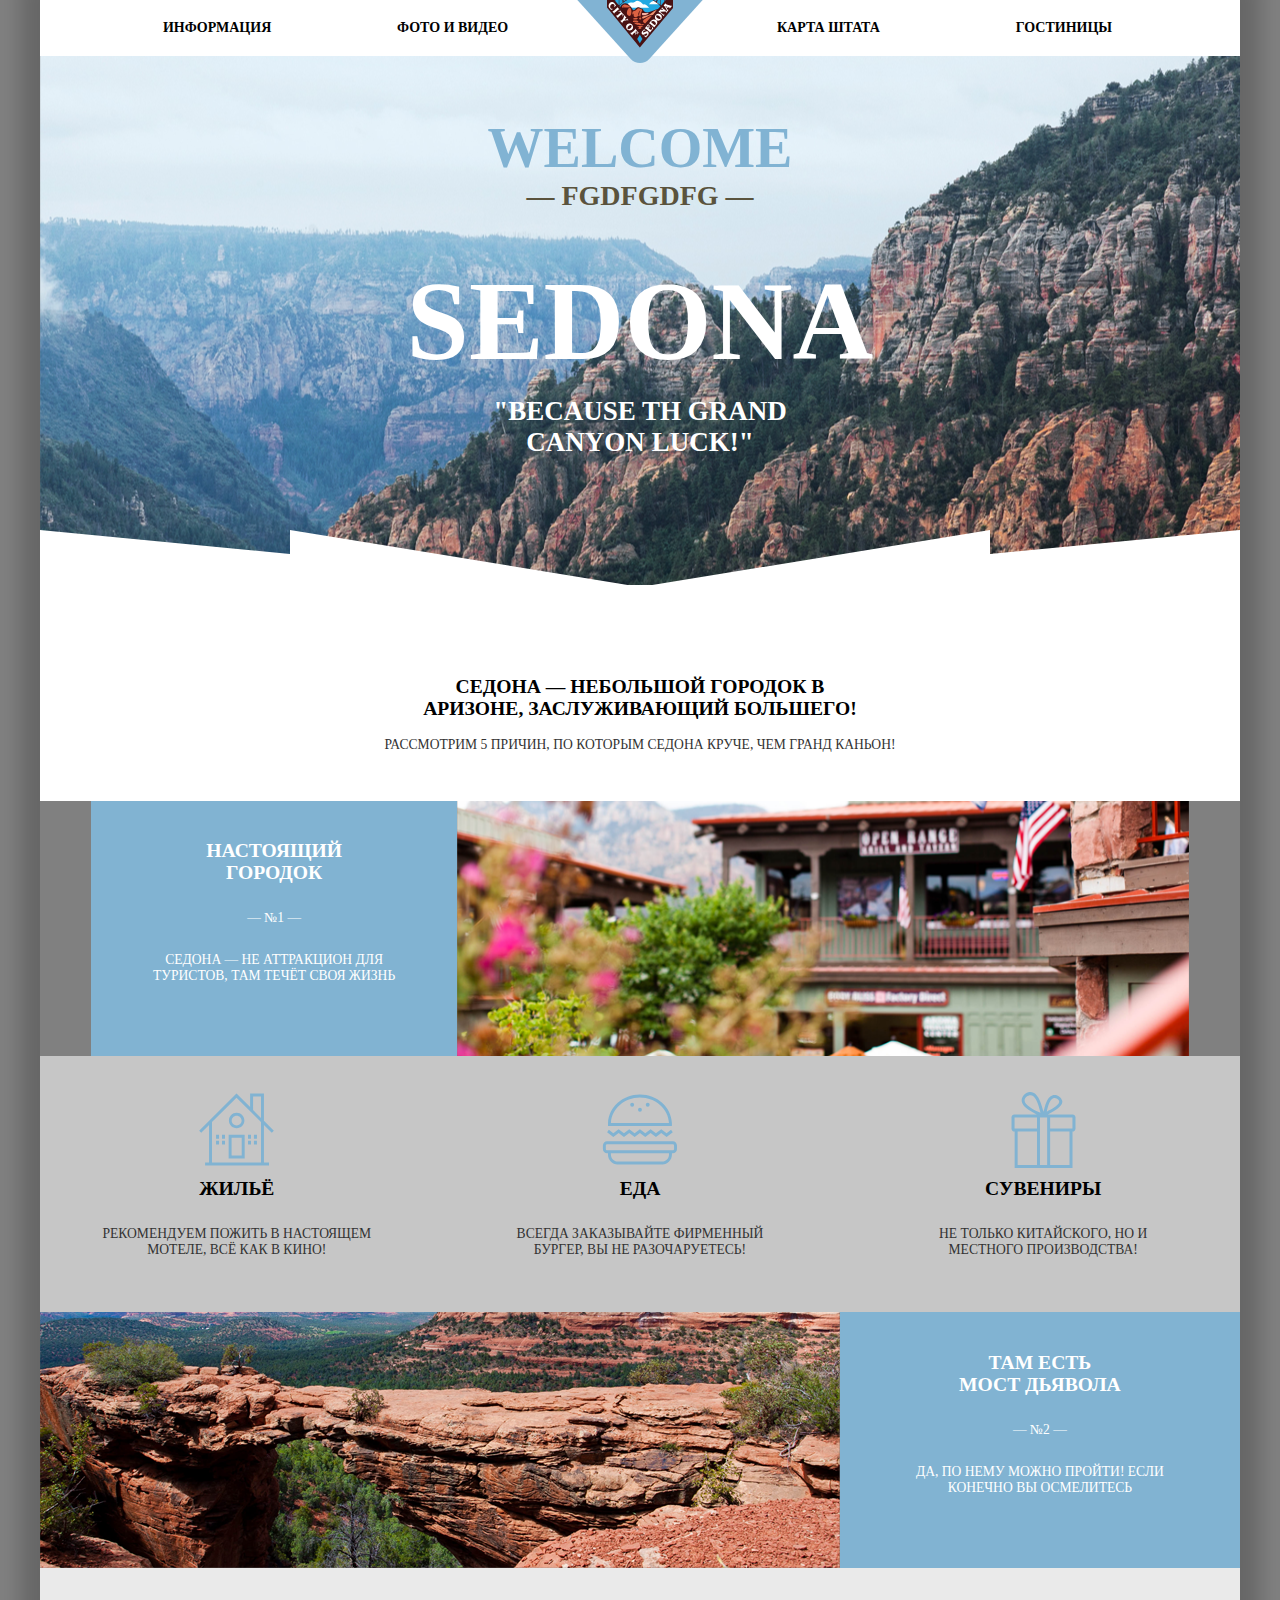
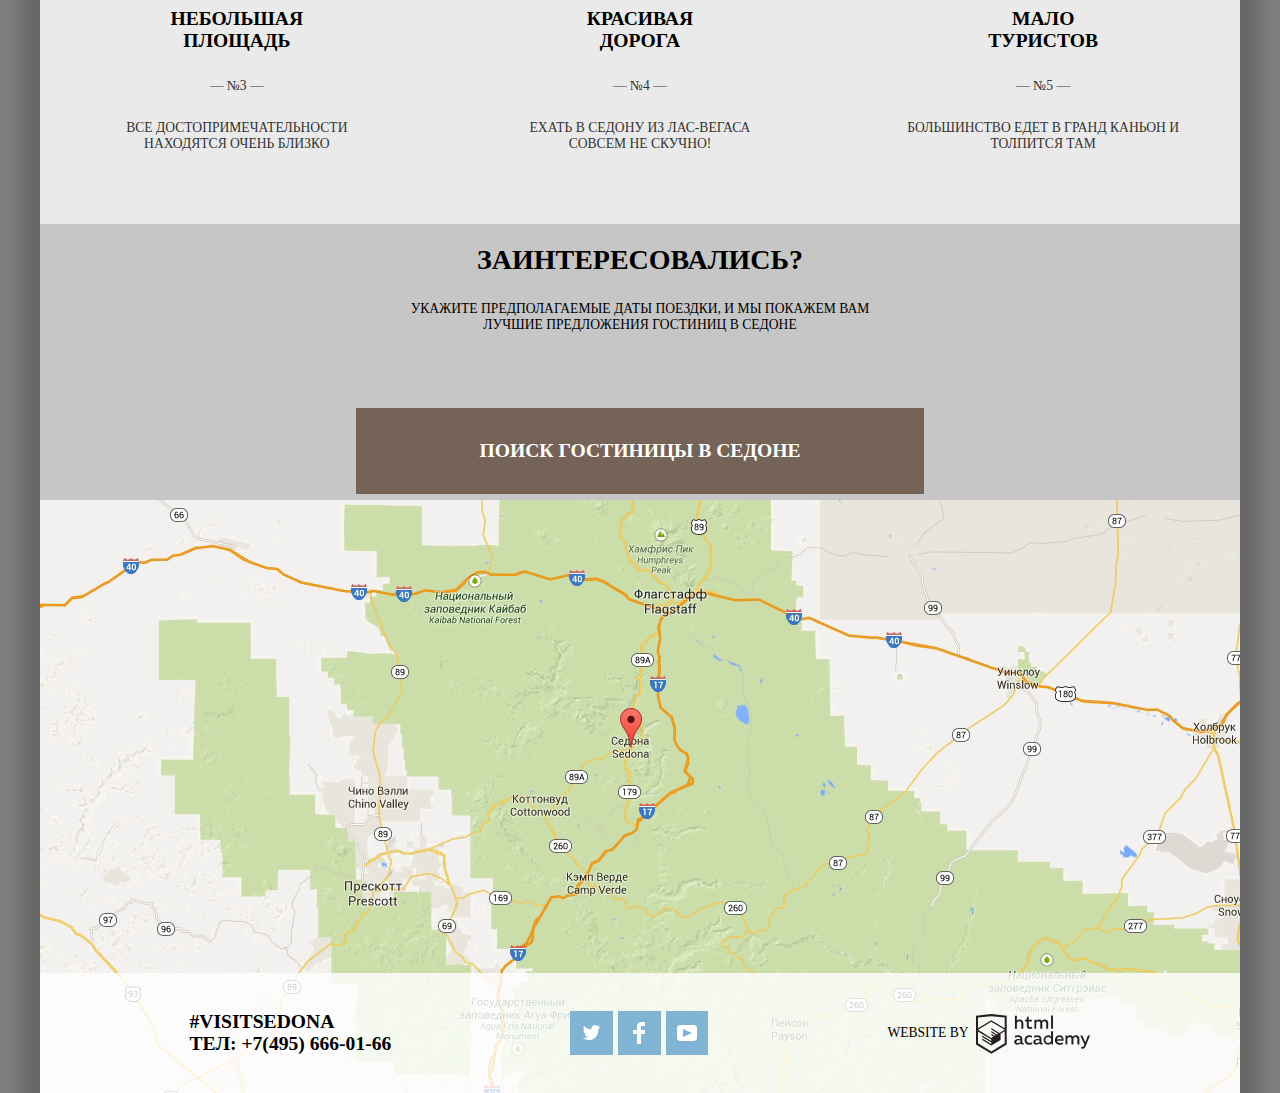
<file: index.html>
<!DOCTYPE html>
<html lang="en">
<head>
    <meta charset="UTF-8">
    <meta http-equiv="X-UA-Compatible" content="IE=edge">
    <meta name="viewport" content="width=device-width, initial-scale=1.0">
    <title>Document</title>
    <link rel="stylesheet" href="style.css">
</head>
<body class="body">
    <main class = "main">
        <header class="header">
            <div class="header__nav">
                <div class="nav__left">
                    <a href="#!" class="nav__item">ИНФОРМАЦИЯ</a>
                    <a href="#!" class="nav__item">ФОТО И ВИДЕО</a>
                </div>
                
                <a href="./index.html" class="header__logo">
                    <img class="logo-item" src="./img/logo.svg" alt="logo">
                </a>
                <div class="nav__right">
                    <a href="#!" class="nav__item">КАРТА ШТАТА</a>
                    <a href="./hotel.html" class="nav__item">ГОСТИНИЦЫ</a>
                </div>
               
            </div>
        </header>
        <div class="wrapper">
            <div class="wrapper__title">
                <div class="wrapper__welcome">
                    welcome
                        
                </div>
                <div class="wrapper__untitle">
                    &mdash; fgdfgdfg &mdash;
                </div>
                <div class="wrapper__sedona">
                    SEDONA
                </div>
                <div class="wrapper__to-the">
                    "Because th grand canyon luck!"
                </div>
            </div>
            <div class="wrapper__bg__mask">
                <img class="mask" src="./img/mask.svg" alt="mask">
            </div>
            <div class="wrapper__block">
                <div class="wrapper__block__title">
                    Седона — небольшой городок в Аризоне, заслуживающий большего!
                </div>
                <div class="wrapper__block__description">
                    Рассмотрим 5 причин, по которым Седона круче, чем гранд каньон!
                </div>
            </div>
        </div>
    </main>
    <section class="causes">
        <div class="causes__block">
            <div class="block__main">
                <div class="block__main-text">
                   <div class="title">Настоящий <br> городок</div> <br> 
                   <div class="number">— №1 —</div> <br> 
                   <div class="description">Седона — не аттракцион для туристов, там течёт своя жизнь</div> 
                </div>
            </div>
            <div class="block__img">
                <img class="block__img-item" src="./img/block1_img.svg" alt="img">
            </div>
        </div>

        <div class="causes__block-two">
            <div class="block-two-item">
                <img src="./img/domik.svg" alt="">
                    <div class="title">Жильё</div> <br>
                    <div class="description lightblack">Рекомендуем пожить в настоящем мотеле, всё как в кино!</div> 
            </div>
            <div class="block-two-item">
                <img src="./img/chickenburger.svg" alt="">
                <div class="title">Еда</div> <br>
                <div class="description lightblack">Всегда заказывайте фирменный бургер, вы не разочаруетесь!</div> 
            </div>
            <div class="block-two-item">
                <img src="./img/present.svg" alt="">
                <div class="title">Сувениры</div> <br>
                <div class="description lightblack">Не только китайского, но и местного производства!</div> 

            </div>
        </div>
        <div class="causes__block">
            <div class="block__img">
                <img class="block__img-item" src="./img/block2_img.svg" alt="img" style="height:156%"> <!--нужно для адекватного отображения блока при его растягивании и сжатии-->
            </div>
            <div class="block__main">
                <div class="block__main-text">
                   <div class="title">Там есть <br> мост дьявола</div> <br> 
                   <div class="number">— №2 —</div> <br> 
                   <div class="description">Да, по нему можно пройти! Если конечно вы осмелитесь</div> 
                </div>
            </div>
        </div>
        <div class="causes__block-two block-two--color">
            <div class="block__main-text block-two--text">
                <div class="title">небольшая <br> площадь</div> <br> 
                <div class="number lightblack">— №3 —</div> <br> 
                <div class="description lightblack">все достопримечательности находятся очень близко</div> 
             </div>
             <div class="block__main-text block-two--text">
                <div class="title">красивая <br> дорога</div> <br> 
                <div class="number lightblack">— №4 —</div> <br> 
                <div class="description lightblack">ехать в Седону из Лас-Вегаса совсем не скучно!</div> 
             </div>
             <div class="block__main-text block-two--text">
                <div class="title">МАЛО <br> туристов</div> <br> 
                <div class="number lightblack">— №5 —</div> <br> 
                <div class="description lightblack">Большинство едет в гранд каньон и толпится там</div> 
             </div>
        </div>
    </section>
    <section class="prev__footer">
        <div class="prev__footer-title">
            заинтересовались?
        </div>
        <div class="prev__footer-description">
    Укажите предполагаемые даты поездки, и мы покажем вам лучшие предложения гостиниц в седоне
        </div>
        <div class="prev__footer__form" id="f">
            поиск гостиницы в седоне
        </div>
    </section>
    <footer class="footer">
        <div class="footer__form" id="d">
            <div class="form__item" id="a">
                <div class="date">
                    ДАТА ЗАЕЗДА:
                </div>
                <div class="date-item">
                    <span>3.05.2023</span>
                    <svg class="calendar-item" width="21" height="23" viewBox="0 0 21 23" fill="none" xmlns="http://www.w3.org/2000/svg">
                        <path class="calendar-path" fill-rule="evenodd" clip-rule="evenodd" d="M16.406 3.02498H19.251C20.217 3.02498 21 3.84698 21 4.86198V21.164C21 22.179 20.217 23 19.251 23H1.75C0.784 23 0 22.179 0 21.164V4.86198C0 3.84698 0.784 3.02498 1.75 3.02498H4.593V1.64798C4.593 1.26698 4.887 0.958984 5.25 0.958984C5.612 0.958984 5.906 1.26698 5.906 1.64798V3.02498H9.844V1.64798C9.844 1.26698 10.138 0.958984 10.501 0.958984C10.862 0.958984 11.156 1.26698 11.156 1.64798V3.02498H15.094V1.64798C15.094 1.26698 15.387 0.958984 15.75 0.958984C16.112 0.958984 16.406 1.26698 16.406 1.64798V3.02498ZM19.5646 21.484C19.6466 21.3979 19.691 21.2828 19.688 21.164H19.689V4.86198C19.689 4.60898 19.493 4.40298 19.252 4.40298H16.407V5.78098C16.407 6.16198 16.113 6.46998 15.751 6.46998C15.388 6.46998 15.095 6.16198 15.095 5.78098V4.40298H11.157V5.78098C11.157 6.16198 10.863 6.46998 10.502 6.46998C10.139 6.46998 9.845 6.16198 9.845 5.78098V4.40298H5.907V5.78098C5.907 6.16198 5.613 6.46998 5.251 6.46998C4.888 6.46998 4.594 6.16198 4.594 5.78098V4.40298H1.75C1.50263 4.40953 1.30696 4.61458 1.312 4.86198V21.164C1.30696 21.4114 1.50263 21.6164 1.75 21.623H19.251C19.3698 21.6201 19.4826 21.5701 19.5646 21.484Z" fill="#A9A9A9"/>
                        <path  class="calendar-path"fill-rule="evenodd" clip-rule="evenodd" d="M4.59399 9.2251H7.21899V11.2911H4.59399V9.2251ZM4.59399 12.6681H7.21899V14.7351H4.59399V12.6681ZM7.21899 16.1121H4.59399V18.1781H7.21899V16.1121ZM9.18799 16.1121H11.813V18.1781H9.18799V16.1121ZM11.813 12.6681H9.18799V14.7351H11.813V12.6681ZM9.18799 9.2251H11.813V11.2911H9.18799V9.2251ZM16.406 16.1121H13.781V18.1781H16.406V16.1121ZM13.781 12.6681H16.406V14.7351H13.781V12.6681ZM16.406 9.2251H13.781V11.2911H16.406V9.2251Z" fill="#A9A9A9"/>
                        </svg>
                </div>
            </div>
            <div class="form__item second" id="b">
                <div class="date">
                    ДАТА ВЫЕЗДА:
                </div>
                <div class="date-item">
                     <span>3.05.2023</span>
                     <svg class="calendar-item" width="21" height="23" viewBox="0 0 21 23" fill="none" xmlns="http://www.w3.org/2000/svg">
                        <path class="calendar-path" fill-rule="evenodd" clip-rule="evenodd" d="M16.406 3.02498H19.251C20.217 3.02498 21 3.84698 21 4.86198V21.164C21 22.179 20.217 23 19.251 23H1.75C0.784 23 0 22.179 0 21.164V4.86198C0 3.84698 0.784 3.02498 1.75 3.02498H4.593V1.64798C4.593 1.26698 4.887 0.958984 5.25 0.958984C5.612 0.958984 5.906 1.26698 5.906 1.64798V3.02498H9.844V1.64798C9.844 1.26698 10.138 0.958984 10.501 0.958984C10.862 0.958984 11.156 1.26698 11.156 1.64798V3.02498H15.094V1.64798C15.094 1.26698 15.387 0.958984 15.75 0.958984C16.112 0.958984 16.406 1.26698 16.406 1.64798V3.02498ZM19.5646 21.484C19.6466 21.3979 19.691 21.2828 19.688 21.164H19.689V4.86198C19.689 4.60898 19.493 4.40298 19.252 4.40298H16.407V5.78098C16.407 6.16198 16.113 6.46998 15.751 6.46998C15.388 6.46998 15.095 6.16198 15.095 5.78098V4.40298H11.157V5.78098C11.157 6.16198 10.863 6.46998 10.502 6.46998C10.139 6.46998 9.845 6.16198 9.845 5.78098V4.40298H5.907V5.78098C5.907 6.16198 5.613 6.46998 5.251 6.46998C4.888 6.46998 4.594 6.16198 4.594 5.78098V4.40298H1.75C1.50263 4.40953 1.30696 4.61458 1.312 4.86198V21.164C1.30696 21.4114 1.50263 21.6164 1.75 21.623H19.251C19.3698 21.6201 19.4826 21.5701 19.5646 21.484Z" fill="#A9A9A9"/>
                        <path  class="calendar-path"fill-rule="evenodd" clip-rule="evenodd" d="M4.59399 9.2251H7.21899V11.2911H4.59399V9.2251ZM4.59399 12.6681H7.21899V14.7351H4.59399V12.6681ZM7.21899 16.1121H4.59399V18.1781H7.21899V16.1121ZM9.18799 16.1121H11.813V18.1781H9.18799V16.1121ZM11.813 12.6681H9.18799V14.7351H11.813V12.6681ZM9.18799 9.2251H11.813V11.2911H9.18799V9.2251ZM16.406 16.1121H13.781V18.1781H16.406V16.1121ZM13.781 12.6681H16.406V14.7351H13.781V12.6681ZM16.406 9.2251H13.781V11.2911H16.406V9.2251Z" fill="#A9A9A9"/>
                        </svg>
                </div>
            </div>
            <div class="col-vo second" id="c">
               <div class="col-vo-item">
                <div class="col-vo-item-name">взрослые:</div>
                <div class="col-vo-item-count">
                    <div class="count-item symbols">-</div>
                    <div class="count-item">0</div>
                    <div class="count-item symbols">+</div>
                </div>
               </div>
               <div class="col-vo-item">
                <div class="col-vo-item-name deti">дети:</div>
                <div class="col-vo-item-count">
                    <div class="count-item symbols">-</div>
                    <div class="count-item">0</div>
                    <div class="count-item symbols">+</div>
                </div>

               </div>
            </div>
            <button class="form__button" id="p">
                найти
            </button>
            </div>

        </div>
        <div class="footer__map">
            <img src="./img/map.svg" alt="">
        </div>
        <div class="footer__block">
            <div class="footer__contacts">
                <div class="visit">#visitSEDONA</div>
                <div class="tel">ТЕЛ: +7(495) 666-01-66</div>
            </div>
            <div class="footer__social">
                <a class="social-item" href="#!"><img class="tw" src="./img/twitter.svg" alt=""></a>
                <a class="social-item" href=""><img  class="fb"  src="./img/fb-icon.svg" alt=""></a>
                <a class="social-item" href=""><img class="yt" src="./img/youtube.svg" alt=""></a>
            </div>
            <a href="" class="footer__academy">
                Website by <svg class="academy-item" width="115" height="41" viewBox="0 0 115 41" fill="none" xmlns="http://www.w3.org/2000/svg">
                    <path class="academy-path" fill-rule="evenodd" clip-rule="evenodd" d="M15.5197 1.05737H15.3509L0 2.71895V31.4945L15.3509 40.8382L30.7018 31.4945V2.71895L15.5197 1.05737ZM77.0183 2.62185H75.0876V15.7311H77.0183V2.62185ZM40.8619 2.63264V7.76843C41.6131 6.9864 42.6386 6.5436 43.7105 6.53843C44.6823 6.47908 45.6329 6.84495 46.3253 7.54479C47.0177 8.24462 47.3866 9.21244 47.3399 10.2068V15.7634H45.367V10.4658C45.4231 9.94897 45.2754 9.43059 44.9566 9.02553C44.6377 8.62047 44.174 8.36218 43.6683 8.3079H43.3518C42.3456 8.36979 41.4321 8.9295 40.9041 9.80764V15.7634H38.8995V2.63264H40.8619ZM77.0183 31.4837H75.2775V30.0595C74.4828 31.1353 73.23 31.7538 71.9119 31.7211C69.4751 31.5528 67.5825 29.4822 67.5825 26.9845C67.5825 24.4867 69.4751 22.4162 71.9119 22.2479C73.1195 22.2052 74.2818 22.7203 75.0771 23.6505V18.3205H77.0183V31.4837ZM47.0656 30.0595C47.263 30.0515 47.4583 30.0152 47.6459 29.9516V31.3866C47.2482 31.5404 46.826 31.6172 46.4009 31.6132C45.6482 31.6769 44.9394 31.2429 44.639 30.5342C43.7036 31.31 42.5302 31.7227 41.3261 31.6995C39.733 31.6995 38.256 30.804 38.256 28.9482C38.256 26.65 40.3661 25.9379 42.1702 25.9379C42.9402 25.9505 43.707 26.0408 44.4596 26.2076V25.884C44.4596 24.805 43.6578 23.9742 42.1491 23.9742C41.0585 23.9764 39.9804 24.2116 38.9839 24.6647V22.8305C40.0678 22.451 41.204 22.2506 42.3495 22.2371C44.8394 22.2371 46.3693 23.4455 46.3693 26.1753V29.4121C46.3546 29.5668 46.401 29.721 46.4981 29.8406C46.5951 29.9601 46.7349 30.035 46.8862 30.0487H47.0656V30.0595ZM40.2711 28.8403C40.298 29.229 40.4761 29.5905 40.7655 29.844C41.055 30.0974 41.4317 30.2217 41.8115 30.189H41.9275C42.8819 30.1906 43.7973 29.8022 44.4702 29.11V27.5779C43.842 27.4414 43.2026 27.3655 42.5605 27.3513C41.5055 27.3513 40.2817 27.7074 40.2817 28.8403H40.2711ZM56.0229 22.9384C55.1962 22.4632 54.2596 22.2246 53.3115 22.2479H52.9422C51.7332 22.2873 50.5891 22.8166 49.7619 23.7192C48.9347 24.6218 48.4923 25.8236 48.5321 27.06V27.5024C48.6957 30.0004 50.805 31.8921 53.2482 31.7318C54.2519 31.7555 55.2477 31.5452 56.1601 31.1168V29.2718C55.3769 29.7215 54.4945 29.9591 53.5963 29.9624C52.5199 30.0288 51.4963 29.4793 50.9385 28.5356C50.3806 27.5918 50.3806 26.4095 50.9385 25.4658C51.4963 24.522 52.5199 23.9725 53.5963 24.039C54.461 24.0357 55.3066 24.2989 56.0229 24.7942V22.9384ZM66.1514 30.0595C66.3488 30.0515 66.5441 30.0152 66.7317 29.9516V31.3866C66.334 31.5404 65.9118 31.6172 65.4867 31.6132C64.734 31.6769 64.0252 31.2429 63.7248 30.5342C62.7894 31.31 61.616 31.7227 60.4119 31.6995C58.8188 31.6995 57.3417 30.804 57.3417 28.9482C57.3417 26.65 59.4518 25.9379 61.256 25.9379C62.0259 25.9505 62.7928 26.0408 63.5454 26.2076V25.884C63.5454 24.805 62.7436 23.9742 61.2349 23.9742C60.1443 23.9764 59.0662 24.2116 58.0697 24.6647V22.8305C59.1536 22.451 60.2897 22.2506 61.4353 22.2371C63.9252 22.2371 65.455 23.4455 65.455 26.1753V29.4121C65.4404 29.5668 65.4868 29.721 65.5838 29.8406C65.6809 29.9601 65.8207 30.035 65.972 30.0487H66.1514V30.0595ZM59.855 29.8481C59.5632 29.5943 59.3837 29.2311 59.3569 28.8403H59.378C59.378 27.7074 60.5385 27.3513 61.6569 27.3513C62.299 27.3655 62.9383 27.4414 63.5665 27.5779V29.11C62.8937 29.8022 61.9782 30.1906 61.0239 30.189H60.9078C60.5263 30.2247 60.1469 30.1019 59.855 29.8481ZM69.3271 26.9305C69.3271 25.2859 70.6308 23.9526 72.239 23.9526L72.2601 24.0066C73.4742 24.0066 74.5742 24.7382 75.0665 25.8732V28.0311C74.5856 29.1871 73.4673 29.9296 72.239 29.9084C70.6308 29.9084 69.3271 28.5752 69.3271 26.9305ZM83.3486 22.2479C86.8408 22.2479 88.0541 25.1395 87.4844 27.7397H80.922C81.1436 29.3582 82.6839 30.0163 84.2876 30.0163C85.2509 30.0196 86.2027 29.8021 87.0729 29.3797V31.1061C86.0736 31.5421 84.9939 31.7519 83.9078 31.7211C81.2385 31.7211 78.8963 30.189 78.8963 26.9521C78.8362 25.7502 79.2482 24.5736 80.0408 23.6841C80.8334 22.7945 81.9408 22.2658 83.1165 22.2155H83.3486V22.2479ZM80.8693 26.1753C80.9704 24.8237 82.1216 23.8104 83.4436 23.9095H83.4858C84.1064 23.8531 84.7196 24.08 85.1612 24.5295C85.6028 24.979 85.8275 25.6051 85.7752 26.24H80.8693V26.1753ZM89.489 31.4621V22.4961H91.2298V23.575C91.9777 22.7197 93.041 22.2229 94.1628 22.2047C95.2951 22.1328 96.3712 22.7163 96.9482 23.7153C97.7407 22.8335 98.8477 22.3161 100.018 22.2803C100.952 22.2327 101.859 22.6011 102.507 23.2901C103.154 23.9792 103.478 24.9213 103.394 25.8732V31.4837H101.39V25.9271C101.437 25.4734 101.306 25.0191 101.024 24.6647C100.743 24.3104 100.336 24.0852 99.8917 24.039H99.6174C98.7512 24.0941 97.9525 24.536 97.4335 25.2474V31.4837H95.4289V25.9271C95.4728 25.47 95.3357 25.0139 95.0481 24.6611C94.7606 24.3082 94.3467 24.088 93.8991 24.0497H93.6881C92.7466 24.1344 91.8915 24.6449 91.3564 25.4416V31.5161H89.5312L89.489 31.4621ZM113.977 22.4745H111.972L109.324 29.2718L106.306 22.4853H104.196L108.417 31.5484L108.237 32.0016C107.72 33.3611 107.003 34.0516 106.053 34.0516C105.75 34.0548 105.447 34.0112 105.156 33.9221V35.6161C105.536 35.7125 105.926 35.7632 106.317 35.7671C107.646 35.7671 108.902 35.0226 109.851 32.6813L113.977 22.4745ZM52.689 6.78658V3.54974L50.7266 4.01369V6.73264H49.144V8.49132H50.7899V12.9905C50.7231 13.817 51.0244 14.6301 51.61 15.2038C52.1955 15.7775 53.0028 16.0505 53.8073 15.9468C54.5996 15.9535 55.3875 15.8259 56.139 15.5692V13.8429C55.5727 14.0781 54.9672 14.199 54.356 14.199C53.2165 14.199 52.689 13.8105 52.689 12.6237V8.5129H55.8541V6.78658H52.689ZM58.3862 15.7526V6.75421H60.1376V7.83316C60.8811 6.97655 61.9403 6.476 63.0601 6.45211C64.1624 6.38099 65.2146 6.93142 65.8032 7.88711C66.5958 7.00534 67.7028 6.48794 68.8734 6.45211C69.8138 6.41462 70.7233 6.79859 71.364 7.50353C72.0046 8.20846 72.3126 9.16418 72.2073 10.1205V15.7418H70.2028V10.1853C70.2499 9.73151 70.1184 9.27721 69.8373 8.92287C69.5561 8.56853 69.1485 8.34334 68.7046 8.29711H68.4619C67.5957 8.35228 66.797 8.7942 66.278 9.50553V15.7418H64.2734V10.1853C64.3206 9.73151 64.1891 9.27721 63.9079 8.92287C63.6268 8.56853 63.2191 8.34334 62.7752 8.29711H62.5326C61.5911 8.38181 60.736 8.89229 60.2009 9.68895V15.7634H58.3862V15.7526ZM28.6972 30.3033L28.7078 30.2968L28.6972 30.3184V30.3033ZM28.6972 18.3205V30.3033L15.3509 38.4321L2.00459 30.3184V18.5147L15.2876 26.6068V28.0311L6.18257 22.5284V23.9418L15.3404 29.5632V31.0629L6.19312 25.4955V26.9521L15.3509 32.5734L24.5826 26.9197V20.8129L28.6972 18.3205ZM28.7078 16.7776L25.0362 18.9355L23.3482 20.0145L15.3087 15.0837V16.4971L22.156 20.7266L22.0083 20.8237L20.9532 21.4063L15.2876 17.9537V19.3995L19.761 22.1184L18.706 22.8413L15.3298 20.7913V22.2047L17.5454 23.5426L15.2982 24.9021L2.11009 16.864L15.3087 8.72869L28.7078 16.7776ZM15.2876 7.27211L28.7078 15.3534V4.56395L15.3615 3.12895L2.01514 4.56395V15.3534L15.2876 7.27211Z" fill="#231F20"/>
                    </svg>                  
            </a>
        </div>
    </footer>
    <script src="./index.js"></script>
</body>
</html>
</file>
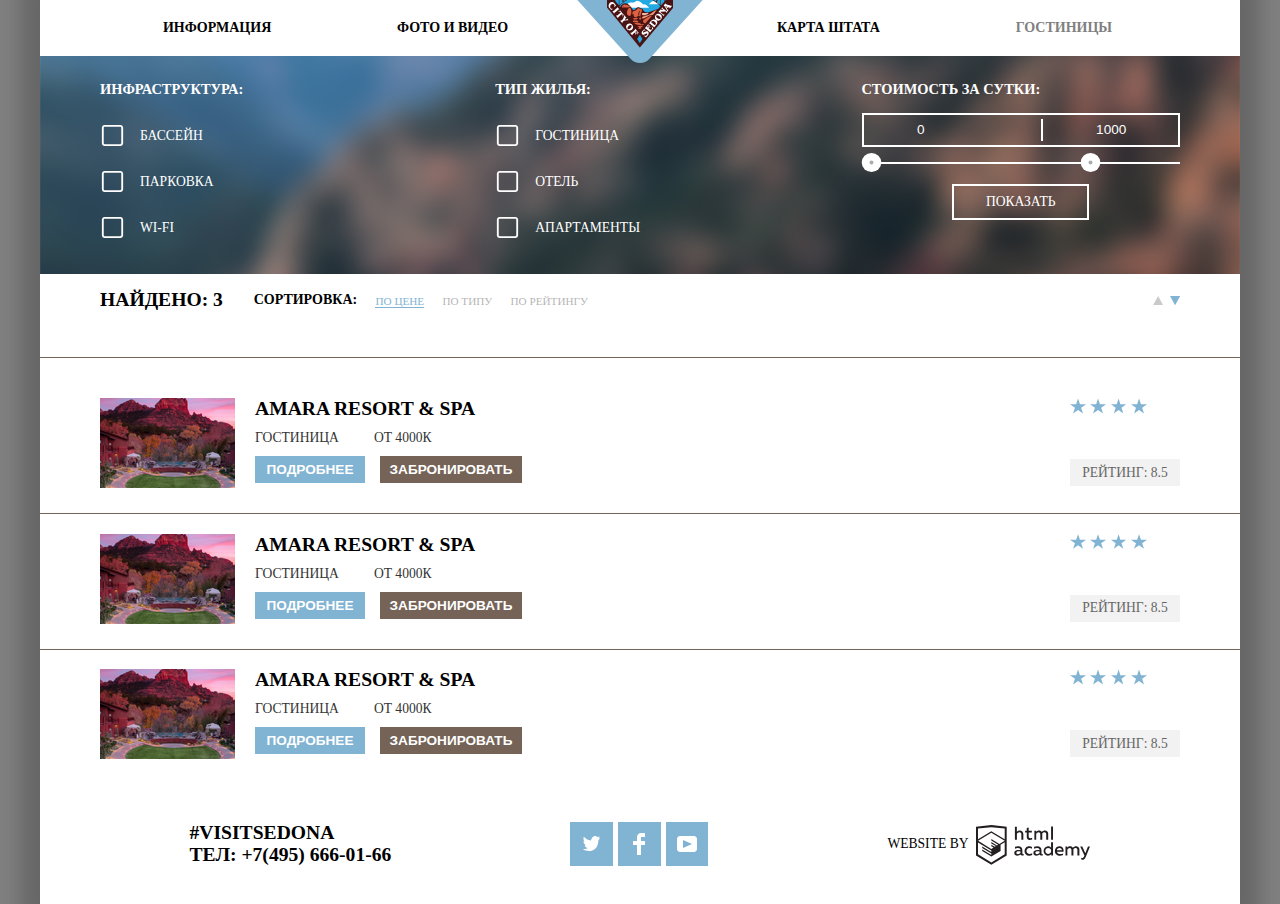
<file: hotel.html>
<!DOCTYPE html>
<html lang="en">
<head>
    <meta charset="UTF-8">
    <meta http-equiv="X-UA-Compatible" content="IE=edge">
    <meta name="viewport" content="width=device-width, initial-scale=1.0">
    <title>Document</title>
    <link rel="stylesheet" href="style-hotels.css">
</head>
<body class="body">
    <main class = "main">
        <header class="header">
            <div class="header__nav">
                <div class="nav__left">
                    <a href="#!" class="nav__item">ИНФОРМАЦИЯ</a>
                    <a href="#!" class="nav__item">ФОТО И ВИДЕО</a>
                </div>
                
                <a href="./index.html" class="header__logo">
                    <img class="logo-item" src="./img/logo.svg" alt="logo">
                </a>
                <div class="nav__right">
                    <a href="#!" class="nav__item">КАРТА ШТАТА</a>
                    <a href="#!" class="nav__item focus">ГОСТИНИЦЫ</a>
                </div>
               
            </div>
        </header>
        <div class="filter">
            <div class="filters">
                <div class="filter__info-and-type">
                    <div class="filter__info">
                        <div class="filter__name">инфраструктура:</div>
                        <div class="filter__item">
                            <input class="checkbox-input" id="cb-1" type="checkbox">
                            <label class="cb-label" for="cb-1">бассейн</label>
                        </div>
                        <div class="filter__item">
                            <input class="checkbox-input" id="cb-2" type="checkbox">
                            <label class="cb-label" for="cb-2">парковка</label> 
                        </div>
                        <div class="filter__item">
                            <input class="checkbox-input" id="cb-3" type="checkbox">
                            <label class="cb-label" for="cb-3">Wi-fi</label>
                        </div>
                    </div>
                    <div class="filter__type">
                        <div class="filter__name">тип жилья:</div>
                        <div class="filter__item">
                            <input class="checkbox-input" id="cb-4" type="checkbox">
                            <label class="cb-label" for="cb-4">гостиница</label>
                        </div>
                        <div class="filter__item">
                            <input class="checkbox-input" id="cb-5" type="checkbox">
                            <label class="cb-label" for="cb-5">отель</label>
                        </div>
                        <div class="filter__item">
                            <input class="checkbox-input" id="cb-6" type="checkbox">
                            <label class="cb-label" for="cb-6">апартаменты</label>
                        </div>
                    </div>
                </div>
                <div class="filter__price">
                    <div class="filter__name price">стоимость за сутки:</div>
                    <div class="filter__price-one">
                        <div class="from"><input class="input-item" type="text" placeholder="0" value="0"></div>
                        <img src="./img/stick.svg" alt="">
                        <div class="to"><input class="input-item" type="text" placeholder="1000" value="1000"></div>
                    </div>
                    <div class="filter__price-line">
                    </div>
                    <div class="filter__button">
                        <div class="filter__button-item">показать</div>
                    </div>
                </div>    
            </div>
        </div>
    </main>
    <section class="sub__header">
        <div class="sub__header__find">Найдено: 3</div>
        <div class="sub__header__sort">
            <div class="sort__items">
                <div class="sort-item sort">сортировка:</div>
                <div class="sort__item active-button">по цене</div>
                <div class="sort__item">по типу</div>
                <div class="sort__item">по рейтингу</div>
            </div>
            <div class="sort__arrows">
                 <svg class="sort-arrow" width="11" height="10" viewBox="0 0 11 10" fill="none" xmlns="http://www.w3.org/2000/svg">
                    <path class="sort-arrow-path" d="M5.5 0L0 10H11L5.5 0Z" fill="#CACACA"/>
                    </svg>
                    
                    <svg class="sort-arrow" width="11" height="10" viewBox="0 0 11 10" fill="none" xmlns="http://www.w3.org/2000/svg">
                        <path class="sort-arrow-path" d="M5.5 10L0 0H11" fill="#81B3D2"/>
                        </svg>
            </div>

        </div>
    </section>
    <section class="content">
        <div class="content__block">
            <div class="content__block__main">
                <div class="block__main-img">
                    <img class="otel-img-item" src="./img/otel1.svg" alt="">
                </div>
                <div class="content__block__main-items">
                    <div class="block__main-name">AMARA RESORT & SPA</div>
                    <div class="block__main-info">
                        <div>гостиница</div>
                        <div>от 4000К</div>
                    </div>
                    <div class="block__main-buttons">
                        <button class="button blue">подробнее</button>
                        <button class="button brown">забронировать</button>
                    </div>
                </div>
                
            </div>
            <div class="content__block__rate">
                <div class="rate__stars">
                    <img class="star" src="./img/star.svg" alt="">
                    <img class="star" src="./img/star.svg" alt="">
                    <img class="star" src="./img/star.svg" alt="">
                    <img class="star" src="./img/star.svg" alt="">
                </div>
                <div class="rate__rating">
                    рейтинг: 8.5
                </div>
            </div>
        </div>
        <div class="line"></div>
        <div class="content__block">
            <div class="content__block__main">
                <div class="block__main-img">
                    <img class="otel-img-item" src="./img/otel1.svg" alt="">
                </div>
                <div class="content__block__main-items">
                    <div class="block__main-name">AMARA RESORT & SPA</div>
                    <div class="block__main-info">
                        <div>гостиница</div>
                        <div>от 4000К</div>
                    </div>
                    <div class="block__main-buttons">
                        <button class="button blue">подробнее</button>
                        <button class="button brown">забронировать</button>
                    </div>
                </div>
                
            </div>
            <div class="content__block__rate">
                <div class="rate__stars">
                    <img class="star" src="./img/star.svg" alt="">
                    <img class="star" src="./img/star.svg" alt="">
                    <img class="star" src="./img/star.svg" alt="">
                    <img class="star" src="./img/star.svg" alt="">
                </div>
                <div class="rate__rating">
                    рейтинг: 8.5
                </div>
            </div>
        </div>
        <div class="line"></div>
        <div class="content__block">
            <div class="content__block__main">
                <div class="block__main-img">
                    <img class="otel-img-item" src="./img/otel1.svg" alt="">
                </div>
                <div class="content__block__main-items">
                    <div class="block__main-name">AMARA RESORT & SPA</div>
                    <div class="block__main-info">
                        <div>гостиница</div>
                        <div>от 4000К</div>
                    </div>
                    <div class="block__main-buttons">
                        <button class="button blue">подробнее</button>
                        <button class="button brown">забронировать</button>
                    </div>
                </div>
                
            </div>
            <div class="content__block__rate">
                <div class="rate__stars">
                    <img class="star" src="./img/star.svg" alt="">
                    <img class="star" src="./img/star.svg" alt="">
                    <img class="star" src="./img/star.svg" alt="">
                    <img class="star" src="./img/star.svg" alt="">
                </div>
                <div class="rate__rating">
                    рейтинг: 8.5
                </div>
            </div>
        </div>
    </section>
    <footer class="footer">
    <div class="footer__block">
        <div class="footer__contacts">
            <div class="visit">#visitSEDONA</div>
            <div class="tel">ТЕЛ: +7(495) 666-01-66</div>
        </div>
        <div class="footer__social">
            <a class="social-item" href="#!"><img class="tw" src="./img/twitter.svg" alt=""></a>
            <a class="social-item" href=""><img  class="fb"  src="./img/fb-icon.svg" alt=""></a>
            <a class="social-item" href=""><img class="yt" src="./img/youtube.svg" alt=""></a>
        </div>
        <a href="" class="footer__academy">
            Website by <svg class="academy-item" width="115" height="41" viewBox="0 0 115 41" fill="none" xmlns="http://www.w3.org/2000/svg">
                <path class="academy-path" fill-rule="evenodd" clip-rule="evenodd" d="M15.5197 1.05737H15.3509L0 2.71895V31.4945L15.3509 40.8382L30.7018 31.4945V2.71895L15.5197 1.05737ZM77.0183 2.62185H75.0876V15.7311H77.0183V2.62185ZM40.8619 2.63264V7.76843C41.6131 6.9864 42.6386 6.5436 43.7105 6.53843C44.6823 6.47908 45.6329 6.84495 46.3253 7.54479C47.0177 8.24462 47.3866 9.21244 47.3399 10.2068V15.7634H45.367V10.4658C45.4231 9.94897 45.2754 9.43059 44.9566 9.02553C44.6377 8.62047 44.174 8.36218 43.6683 8.3079H43.3518C42.3456 8.36979 41.4321 8.9295 40.9041 9.80764V15.7634H38.8995V2.63264H40.8619ZM77.0183 31.4837H75.2775V30.0595C74.4828 31.1353 73.23 31.7538 71.9119 31.7211C69.4751 31.5528 67.5825 29.4822 67.5825 26.9845C67.5825 24.4867 69.4751 22.4162 71.9119 22.2479C73.1195 22.2052 74.2818 22.7203 75.0771 23.6505V18.3205H77.0183V31.4837ZM47.0656 30.0595C47.263 30.0515 47.4583 30.0152 47.6459 29.9516V31.3866C47.2482 31.5404 46.826 31.6172 46.4009 31.6132C45.6482 31.6769 44.9394 31.2429 44.639 30.5342C43.7036 31.31 42.5302 31.7227 41.3261 31.6995C39.733 31.6995 38.256 30.804 38.256 28.9482C38.256 26.65 40.3661 25.9379 42.1702 25.9379C42.9402 25.9505 43.707 26.0408 44.4596 26.2076V25.884C44.4596 24.805 43.6578 23.9742 42.1491 23.9742C41.0585 23.9764 39.9804 24.2116 38.9839 24.6647V22.8305C40.0678 22.451 41.204 22.2506 42.3495 22.2371C44.8394 22.2371 46.3693 23.4455 46.3693 26.1753V29.4121C46.3546 29.5668 46.401 29.721 46.4981 29.8406C46.5951 29.9601 46.7349 30.035 46.8862 30.0487H47.0656V30.0595ZM40.2711 28.8403C40.298 29.229 40.4761 29.5905 40.7655 29.844C41.055 30.0974 41.4317 30.2217 41.8115 30.189H41.9275C42.8819 30.1906 43.7973 29.8022 44.4702 29.11V27.5779C43.842 27.4414 43.2026 27.3655 42.5605 27.3513C41.5055 27.3513 40.2817 27.7074 40.2817 28.8403H40.2711ZM56.0229 22.9384C55.1962 22.4632 54.2596 22.2246 53.3115 22.2479H52.9422C51.7332 22.2873 50.5891 22.8166 49.7619 23.7192C48.9347 24.6218 48.4923 25.8236 48.5321 27.06V27.5024C48.6957 30.0004 50.805 31.8921 53.2482 31.7318C54.2519 31.7555 55.2477 31.5452 56.1601 31.1168V29.2718C55.3769 29.7215 54.4945 29.9591 53.5963 29.9624C52.5199 30.0288 51.4963 29.4793 50.9385 28.5356C50.3806 27.5918 50.3806 26.4095 50.9385 25.4658C51.4963 24.522 52.5199 23.9725 53.5963 24.039C54.461 24.0357 55.3066 24.2989 56.0229 24.7942V22.9384ZM66.1514 30.0595C66.3488 30.0515 66.5441 30.0152 66.7317 29.9516V31.3866C66.334 31.5404 65.9118 31.6172 65.4867 31.6132C64.734 31.6769 64.0252 31.2429 63.7248 30.5342C62.7894 31.31 61.616 31.7227 60.4119 31.6995C58.8188 31.6995 57.3417 30.804 57.3417 28.9482C57.3417 26.65 59.4518 25.9379 61.256 25.9379C62.0259 25.9505 62.7928 26.0408 63.5454 26.2076V25.884C63.5454 24.805 62.7436 23.9742 61.2349 23.9742C60.1443 23.9764 59.0662 24.2116 58.0697 24.6647V22.8305C59.1536 22.451 60.2897 22.2506 61.4353 22.2371C63.9252 22.2371 65.455 23.4455 65.455 26.1753V29.4121C65.4404 29.5668 65.4868 29.721 65.5838 29.8406C65.6809 29.9601 65.8207 30.035 65.972 30.0487H66.1514V30.0595ZM59.855 29.8481C59.5632 29.5943 59.3837 29.2311 59.3569 28.8403H59.378C59.378 27.7074 60.5385 27.3513 61.6569 27.3513C62.299 27.3655 62.9383 27.4414 63.5665 27.5779V29.11C62.8937 29.8022 61.9782 30.1906 61.0239 30.189H60.9078C60.5263 30.2247 60.1469 30.1019 59.855 29.8481ZM69.3271 26.9305C69.3271 25.2859 70.6308 23.9526 72.239 23.9526L72.2601 24.0066C73.4742 24.0066 74.5742 24.7382 75.0665 25.8732V28.0311C74.5856 29.1871 73.4673 29.9296 72.239 29.9084C70.6308 29.9084 69.3271 28.5752 69.3271 26.9305ZM83.3486 22.2479C86.8408 22.2479 88.0541 25.1395 87.4844 27.7397H80.922C81.1436 29.3582 82.6839 30.0163 84.2876 30.0163C85.2509 30.0196 86.2027 29.8021 87.0729 29.3797V31.1061C86.0736 31.5421 84.9939 31.7519 83.9078 31.7211C81.2385 31.7211 78.8963 30.189 78.8963 26.9521C78.8362 25.7502 79.2482 24.5736 80.0408 23.6841C80.8334 22.7945 81.9408 22.2658 83.1165 22.2155H83.3486V22.2479ZM80.8693 26.1753C80.9704 24.8237 82.1216 23.8104 83.4436 23.9095H83.4858C84.1064 23.8531 84.7196 24.08 85.1612 24.5295C85.6028 24.979 85.8275 25.6051 85.7752 26.24H80.8693V26.1753ZM89.489 31.4621V22.4961H91.2298V23.575C91.9777 22.7197 93.041 22.2229 94.1628 22.2047C95.2951 22.1328 96.3712 22.7163 96.9482 23.7153C97.7407 22.8335 98.8477 22.3161 100.018 22.2803C100.952 22.2327 101.859 22.6011 102.507 23.2901C103.154 23.9792 103.478 24.9213 103.394 25.8732V31.4837H101.39V25.9271C101.437 25.4734 101.306 25.0191 101.024 24.6647C100.743 24.3104 100.336 24.0852 99.8917 24.039H99.6174C98.7512 24.0941 97.9525 24.536 97.4335 25.2474V31.4837H95.4289V25.9271C95.4728 25.47 95.3357 25.0139 95.0481 24.6611C94.7606 24.3082 94.3467 24.088 93.8991 24.0497H93.6881C92.7466 24.1344 91.8915 24.6449 91.3564 25.4416V31.5161H89.5312L89.489 31.4621ZM113.977 22.4745H111.972L109.324 29.2718L106.306 22.4853H104.196L108.417 31.5484L108.237 32.0016C107.72 33.3611 107.003 34.0516 106.053 34.0516C105.75 34.0548 105.447 34.0112 105.156 33.9221V35.6161C105.536 35.7125 105.926 35.7632 106.317 35.7671C107.646 35.7671 108.902 35.0226 109.851 32.6813L113.977 22.4745ZM52.689 6.78658V3.54974L50.7266 4.01369V6.73264H49.144V8.49132H50.7899V12.9905C50.7231 13.817 51.0244 14.6301 51.61 15.2038C52.1955 15.7775 53.0028 16.0505 53.8073 15.9468C54.5996 15.9535 55.3875 15.8259 56.139 15.5692V13.8429C55.5727 14.0781 54.9672 14.199 54.356 14.199C53.2165 14.199 52.689 13.8105 52.689 12.6237V8.5129H55.8541V6.78658H52.689ZM58.3862 15.7526V6.75421H60.1376V7.83316C60.8811 6.97655 61.9403 6.476 63.0601 6.45211C64.1624 6.38099 65.2146 6.93142 65.8032 7.88711C66.5958 7.00534 67.7028 6.48794 68.8734 6.45211C69.8138 6.41462 70.7233 6.79859 71.364 7.50353C72.0046 8.20846 72.3126 9.16418 72.2073 10.1205V15.7418H70.2028V10.1853C70.2499 9.73151 70.1184 9.27721 69.8373 8.92287C69.5561 8.56853 69.1485 8.34334 68.7046 8.29711H68.4619C67.5957 8.35228 66.797 8.7942 66.278 9.50553V15.7418H64.2734V10.1853C64.3206 9.73151 64.1891 9.27721 63.9079 8.92287C63.6268 8.56853 63.2191 8.34334 62.7752 8.29711H62.5326C61.5911 8.38181 60.736 8.89229 60.2009 9.68895V15.7634H58.3862V15.7526ZM28.6972 30.3033L28.7078 30.2968L28.6972 30.3184V30.3033ZM28.6972 18.3205V30.3033L15.3509 38.4321L2.00459 30.3184V18.5147L15.2876 26.6068V28.0311L6.18257 22.5284V23.9418L15.3404 29.5632V31.0629L6.19312 25.4955V26.9521L15.3509 32.5734L24.5826 26.9197V20.8129L28.6972 18.3205ZM28.7078 16.7776L25.0362 18.9355L23.3482 20.0145L15.3087 15.0837V16.4971L22.156 20.7266L22.0083 20.8237L20.9532 21.4063L15.2876 17.9537V19.3995L19.761 22.1184L18.706 22.8413L15.3298 20.7913V22.2047L17.5454 23.5426L15.2982 24.9021L2.11009 16.864L15.3087 8.72869L28.7078 16.7776ZM15.2876 7.27211L28.7078 15.3534V4.56395L15.3615 3.12895L2.01514 4.56395V15.3534L15.2876 7.27211Z" fill="#231F20"/>
                </svg>                
    </div>
</footer>
</body>
</file>
<file: style.css>
* {
    padding: 0;
    margin: 0;
    box-sizing: border-box;
    text-transform: uppercase;
}

html {
    width: 100%;

    font-family: "PT Sans";
    font-weight: 700;
    font-size: 14px;

    display: flex;
    justify-content: center;

    background: gray;
}

.body {
    max-width: 1200px;
    width: 100%;

    box-shadow: 0 0 20px 20px rgba(0,0,0,0.2);
}

.main {
    width: 100%;
    height: 800px;


    display: flex;
    align-items: center;
    flex-direction: column;

    position: relative;
}

.header {
    background-color: white;

    padding: 0 5%;

    height: 56px;
    width: 100%;
    max-width: 1200px;


    display: flex;
    justify-content: space-between;

}

.header__nav {
    width: 100%;


    display: flex;
    justify-content: space-around;
}

.nav__left, .nav__right {
    width: 100%;


    display: flex;
    justify-content: space-around;
}

.header__logo {
    z-index: 1;

    width: 138px;
    height: 71px;

}

.header__nav{
    align-items: center;
}

.nav__item {
    text-decoration: none;

    position: relative;

    color: black;
}

.nav__item::after{
    content: '';


    width: 0%;
    height: 3px;


    background-color: black;


    position: absolute;
    bottom: -3px;
    left: 0;


    transition:  0.17s linear;
}

.nav__item:hover::after{
    width: 100%;
}

.wrapper {
    background-image: url(./img/bg.svg);
    background-position: center center;
    background-repeat: no-repeat;
    background-size: auto;
    background-color: gray;


    max-width: 1200px;
    width: 100%;
    height: 800px;


}

.wrapper__title {
    display: flex;
    align-items: center;
    flex-direction: column;

}


.wrapper__untitle{
    font-size: 2rem;
    font-weight: 700;
    color: #5a533d;

    margin-top: 0px;
}

.wrapper__welcome {
    margin-top: 60px;


    font-size: 4rem;
    font-weight: 700;
    color: #81B3D3;


}

.wrapper__to-the{
    color: #ffffff;
    font-size: 1.93rem;
    text-align: center;

    margin-top: 10px;
    

    max-width: 300px;
    width: 100%;
}

.wrapper__sedona {
    margin-top: 45px;

    font-size: 8rem;
    color: white;
}

.wrapper__bg__mask {
    margin-top: 25px;


    position: absolute;
    bottom: 209px;
}

.wrapper__bg__mask img{
    max-width: 1200px;
    width: 100%;

}

.wrapper__block {
    width: 100%;
    height: 216px;
    max-width: 1200px;

    padding: 0 5%;

    background-color: #fff;
    color: black;

    position: absolute;
    bottom: -1px;

    display: flex;
    justify-content: center;
    flex-direction: column;
    align-items: center;
}

.wrapper__block__title {
    margin-top: 42px;

    max-width: 470px;
    width: 100%;
    
    font-size: 1.4rem;
    text-align: center;
}

.wrapper__block__description {
    margin-top: 17px;

    color: #333333;

    font-weight: 400;
    font-size: 0.97rem;
    text-align: center;
}

.causes {
    max-width: 1200px;
    width: 100%;
    overflow: hidden;

    display: flex;
    flex-direction: column;
    align-items: center;
}

.causes__block {
    display: flex;

    height: 256px;
}

.block__main {
    width: 33.33%;

    padding: 0 5%;

    display: flex;
    justify-content: center;

    background-color: #81B3D2;
}

.block__img {
    width: 66.66%;
}

.block__img-item {
    width: 100%;
    height: 100%;


    object-fit: cover;
    object-position: center;
}

.block__main-text {
    margin-top: 30px;

    text-align: center;
    color: white;


}

.title {
    font-size: 1.4rem;
    margin-top: 10px;
}

.number, .description {
    font-size: 0.97rem;
    font-weight: 400;

    margin-top: 10px;
}

.causes__block-two {
    height: 256px;
    width: 100%;

    padding: 0 2%;

    background-color: #c6c6c6;


    z-index: 2;
    position: relative;

    display: flex;
    justify-content: space-around;
    gap: 0 5%;
}


.block-two-item {
    margin-top: 35px;

    text-align: center;

    max-width: 282px;
    width: 100%;

    display: flex;
    flex-direction: column;
    align-items: center;
}

.block-two-item img {
    width: 75px;
    height: 77px;
}

.block-two--color {
    background-color: #eaeaea;
}

.block-two--text {
    max-width: 276px;
    width: 100%;

    color: black;
}

.lightblack {
    color: #333333;
}

.prev__footer {

    height: 276px;
    
    display: flex;
    flex-direction: column;
    align-items: center;

    background-color: #c6c6c6;
}

.prev__footer-title {
    margin-top: 20px;

    font-size: 2rem;
}

.prev__footer-description {
    margin-top: 25px;

    font-size: 0.97rem;
    font-weight: 400;
    text-align: center;

    max-width: 464px;
    width: 100%;
}


.prev__footer__form{
    margin-top: 75px;
    height: 86px;
    max-width: 568px;
    width: 100%;

    background-color: #766357;

    text-align: center;
    color: white;
    font-size: 1.4rem;

    display: flex;
    align-items: center;
    justify-content: center;

    cursor: pointer;

    transition: 0.15s linear;
}

.prev__footer__form:hover {
    background-color: #41352e;
}

.footer {  
    height: 593px;

    position: relative;

    overflow: hidden;


    display: flex;
    flex-direction: column;
    align-items: center;
}

.footer__form{

    padding: 0 5%;

    max-width: 568px;
    width: 100%;
    height: 0px;

    position: absolute;
    
    background-color: #e8e8e8;

    display: flex;
    align-items: center;
    flex-direction: column;

    transition: 0.3s linear;
}

.form__item{
    margin-top: 57px;

    width: 100%;

    display: flex;
    justify-content: center;
    align-items: center;

    visibility: hidden;

    transition-delay: 0.1s;
}

.second {
    margin-top: 30px;
}

.date {
    width: 25%;
}


.date-item {
    width: 75%;
    height: 38px;

    background-color: #fff;

    padding: 0 15px;

    display: flex;
    align-items: center;
    justify-content: space-between;

    transition: 0.15s linear;
}

.date-item:hover {
    background-color: #dbd6d6;
}

.col-vo {
    width: 100%;

    display: flex;
    align-items: center;

    visibility: hidden;

    transition-delay: 0.12s;
}

.col-vo-item {
    display: flex;
    align-items: center;

    width: 50%;
}

.col-vo-item-name {
    width: 50%;
}

.col-vo-item-count {
    width: 50%;
    height: 38px;

    background-color: white;

    display: flex;
    justify-content: space-evenly;
    align-items: center;

    color: #8a8a8a;

    font-size: 0.97rem;
}

.symbols {
    font-size: 1.5rem;

    cursor: pointer;

    transition: 0.15s linear;
}

.symbols:hover {
    color: black ;
}

.calendar-item{
    cursor: pointer;

    transition: 0.15s linear;
}

.calendar-item:hover .calendar-path {
    fill: black;
}

.deti {
    display: flex;
    justify-content: center;
}

.form__button {
    margin-top: 55px;

    display: flex;
    justify-content: center;
    align-items: center;

    background-color: #81B3D2;

    color: white;

    font-size: 1.4rem;

    max-width: 458px;
    width: 100%;
    height: 58px;

    border: 0;

    cursor: pointer;

    visibility: hidden;

    transition-delay: 0.14s;

    transition: 0.15s linear;
}

.form__button:hover {
background-color: #10537d;
}


.footer__block {
    background-color: rgba(255,255,255,0.8);

    padding: 0 5%;

    height: 120px;
    width: 100%;


    position: absolute;
    z-index: 3;
    bottom: 0;

    display: flex;
    justify-content: space-around;
    align-items: center;
}

.footer__academy {
    display: flex;
    align-items: center;
    gap: 7px;

    text-decoration: none;
    color: black;
    font-weight: 400;
    font-size: 0.97rem;
}

.academy-item:hover .academy-path {
    fill: #81B3D2;

    transition: 0.15s linear;
}

.social-item {
    width: 3.05rem;
    height: 3.1rem;


    background-color: #81B3D2;

    display: flex;
    justify-content: center;
    align-items: center;

    transition: 0.15s linear;
}

.social-item:hover {
    background-color: #10537d;
}


.footer__contacts {
    font-size: 1.4rem;
}

.footer__social {
    display: flex;
    gap: 5px;
    justify-content: space-between;
    align-items: center;
}

.tw {
    width: 17px;
    height: 17px;
}

.fb {
    width: 12px;
    height: 22px;
}

.yt {
    width: 20px;
    height: 16px;
}

.active {
    visibility: visible;
}

.height {
    height: 395px;
}

/* ADAPTIVE */

@media (max-width:690px){
    html {
        font-size: 10px;
        word-wrap: break-word;
    }

    .block-two--text {
        width: 33.33%;
    }

    .causes__block:first-child, .causes__block-two {
        height: 235px;
    }

    .main {
        height: 700px;
    }

    .nav__left, .nav__right {
        align-items: center;
        flex-direction: column;
    
        gap: 1rem 0;
    }

    .prev__footer__form{
        margin-top: 95px;
    }
}


@media (max-width:500px){
    .footer__block {
        gap: 0 5%;
    }
}

@media (max-width:440px){

    .footer__academy  img{
        width: 50px;
    }
}
</file>
<file: style-hotels.css>
* {
    padding: 0;
    margin: 0;
    box-sizing: border-box;
    text-transform: uppercase;
}

html {
    width: 100%;

    font-family: "PT Sans";
    font-weight: 700;
    font-size: 14px;

    display: flex;
    justify-content: center;

    background: gray;
}

.body {
    display: flex;
    flex-direction: column;

    min-height: 100vh;
    max-width: 1200px;
    width: 100%;

    box-shadow: 0 0 20px 20px rgba(0,0,0,0.2);

    background-color: white;
}

.main {
    width: 100%;
    height: 274px;


    display: flex;
    align-items: center;
    flex-direction: column;

    position: relative;
}

.header {
    background-color: white;

    padding: 0 5%;

    height: 56px;
    width: 100%;
    max-width: 1200px;


    display: flex;
    justify-content: space-between;

}

.header__nav {
    width: 100%;


    display: flex;
    justify-content: space-around;
}



.nav__left, .nav__right {
    width: 100%;


    display: flex;
    justify-content: space-around;
}

.header__logo {
    z-index: 1;

    width: 138px;
    height: 71px;

}

.header__nav{
    align-items: center;
}

.nav__item {
    text-decoration: none;

    color: black;

    position: relative;
}

.nav__item::after{
    content: '';


    width: 0%;
    height: 3px;


    background-color: black;


    position: absolute;
    bottom: -3px;
    left: 0;


    transition: 0.17s linear;
}

.nav__item:hover::after{
    width: 100%;

    
}

.nav__item.focus:hover::after{
    width: 100%;

    background-color: gray;
}




.focus {
    color: gray;
}

.filter {
    background-image: url(./img/filter\ background.svg);
    background-position: center center;
    background-size: cover;

    width: 100%;
    height: 218px;

    padding: 0 5%;

    color: white;
}

.filters {
    display: flex;
    justify-content: space-between;

    width: 100%;
}

.filter__info-and-type{
    display: flex;
    justify-content: space-between;

    width: 50%;
}

.filter__name {
    margin-top: 25px;

    font-size: 1.03rem;
}

.filter__item {
    position: relative;
    
    margin-top: 30px;
    margin-left: 40px;

    font-size: 0.97rem;
    font-weight: 400;
}

.checkbox-input{
    -webkit-appearance: none;
    appearance: none;
    position: absolute;
}

.cb-label {
    cursor: pointer;
}

.cb-label::before{
    content: "";
    display: block;


    width: 1.8rem;
    height: 1.53rem;


    background-image: url(./img/checkbox-off.svg);
    background-repeat: no-repeat;
    background-size: 1.8rem 1.53rem;


    position: absolute;
    top: -3px;
    left: -40px;
}

.cb-label::after {
    content: "";
    display: block;


    width: 1.8rem;
    height: 1.53rem;

    background-image: url(./img/on.svg);
    background-size: 1.8rem 1.53rem;

    position: absolute;
    left: -38px;
    top: -5px;
    z-index: 2;

    opacity: 0;
}

.checkbox-input:checked + .cb-label::after {
    opacity: 1;
}

.filter__price{

    width: 29.5%;

    display: flex;
    flex-direction: column;
    align-items: flex-end;
}

.filter__name.price {
    width: 100%;


    justify-content: flex-start;
    display: flex;
}



.filter__price-one {
    margin-top: 15px;

    max-width: 318px;
    width: 100%;
    height: 2.4rem;

    border: 2px solid white;

    display: flex;
    justify-content: space-between;
    align-items: center;


}

.input-item {
    background-color: transparent;

    border: none;
    outline: none;


    color: white;

    font-weight: 400;
    font-size: 0.97rem;

    text-indent: 30%;
}

.from, .to {
    width: 100%;

    display: flex;
    justify-content: center;


}

.filter__price-line{
    margin-top: 15px;

    max-width: 318px;
    width: 100%;
    height: 2px;

    background-color: white;

    position: relative;
}

.filter__price-line::before{
    content: "";
    display: block;

    width: 1.5rem;
    height: 1.4rem;

    background-image: url(./img/button.svg);
    background-size: 1.5rem 1.4rem;

    position: absolute;
    top: -0.65rem;
    left: -1px;

    cursor: pointer;
}

.filter__price-line::after{
    content: "";
    display: block;

    width: 1.5rem;
    height: 1.4rem;

    background-image: url(./img/button.svg);
    background-size: 1.5rem 1.4rem;

    position: absolute;
    top: -0.65rem;
    right: 25%;

    cursor: pointer;
}


.filter__button {
    display: flex;
    justify-content: center;

    width: 100%;


}

.filter__button-item:hover {
    background-color: white;
    color: black;
}

.filter__button-item {
    margin-top: 20px;   

    max-width: 137px;
    width: 100%;
    height: 36px;

    display: flex;
    justify-content: center;
    align-items: center;

    border: 2px solid white;

    cursor: pointer;

    font-size: 0.97rem;
    font-weight: 400;

    transition: 0.15s linear;
}

.sub__header {
    height: 83px;
    width: 100%;

    background-color: #fff;

    display: flex;

    padding: 15px 5%;

    gap: 0 25px;

}

.sub__header__sort {
    display: flex;
    justify-content: space-between;

    gap: 10px;

    width: 100%;
}

.sort__items{
    display: flex;
    justify-content: space-between;

    gap: 1.3rem;

    margin-top: 3px;
}

.sort__item {
    cursor: pointer;

    opacity: .3;

    font-size: 0.8rem;
    font-weight: 400;

    margin-top: 3px;
}

.active-button {
    color: #81B3D2;

    position: relative;

    opacity: 1
}

.active-button::after {
    content: "";
    display: block;

    width: 100%;
    height: 1px;

    background-color: #81B3D2;

    position: absolute;
}

.sub__header__find {
    font-size: 1.4rem;

    width: 150px;
}

.sort-arrow {
    width: 0.73rem;
    height: 0.66rem;

    cursor: pointer;

}

.sort-arrow-path:hover {
    transition: 0.15s linear;
}

.sort-arrow-path:hover {
    fill: black;
}

.sort__arrows {
    display: flex;
    gap: 0 0.5rem;

    margin-top: 7px;
}

.content {
    border-top: 1px solid #766357;

    padding: 20px 0 0 0;

    background-color: #fff;
}

.line {
    width: 100%;
    height: 0.5px;

    background-color: #766357;
}

.content__block{
    padding: 0 5%;

    height: 115px;

    margin-top: 20px;

    display: flex;
    justify-content: space-between;
}

.content__block__main {
    display: flex;

    gap: 0 20px;
}

.block__main-info {
    display: flex;
    gap: 0 35px;
}

.block__main-name {
    font-size: 1.4rem;

    transition: 0.15s linear;
}

.block__main-name:hover {
    color: #81B3D2;

    cursor: pointer;
}

.block__main-name:focus{
    color: #064a75;

    cursor: pointer;
}

.block__main-info {
    margin-top: 10px;

    font-size: 0.97rem;
    font-weight: 400;

    color: #333333;
}

.block__main-buttons {
    margin-top: 10px;

    display: flex;
    gap: 15px;


}

.button {
    border: 0;

    cursor: pointer;

    display: flex;
    justify-content: center;
    align-items: center;

    color: white;
    font-size: 0.97rem;
    font-weight: 700;

    padding: 6%;

    height: 27px;
}

.button.blue{
    background-color:#81B3D2 ;

    max-width: 110px;
    width: 100%;
    transition: 0.15s linear;
}

.button.blue:hover {
    background-color:#5f89a3;
}

.button.brown {
    background-color: #766357;

    max-width: 142px;
    width: 100%;
    transition: 0.15s linear;
}

.button.brown:hover {
    background-color: #4b3c34;
}

.content__block__rate {
    position: relative;
}

.star {
    width: 1.2rem;
    height: 1.13rem;
}


.rate__rating {
    margin-top: 41.5px;

    color: #666666;

    display: block;

    height: 27px;
    width: 110px;

    font-size: 0.97rem;
    font-weight: 400;

    background-color: #F2F2F2;

    display: flex;
    align-items: center;
    justify-content: center;
}

.footer {  
    margin-top: auto;

    height: 120px;

    position: relative;

    overflow: hidden;


    display: flex;
    flex-direction: column;
    align-items: center;
}

.footer__block {
    background-color: rgba(255,255,255,0.8);

    padding: 0 5%;

    height: 120px;
    width: 100%;


    position: absolute;
    z-index: 3;
    bottom: 0;

    display: flex;
    justify-content: space-around;
    align-items: center;
}

.footer__academy {
    display: flex;
    align-items: center;
    gap: 7px;

    text-decoration: none;
    color: black;
    font-weight: 400;
    font-size: 0.97rem;

    transition: 0.15s linear;
}

.academy-item:hover .academy-path {
    fill: #81B3D2;

    transition: 0.15s linear;
}

.social-item {
    width: 3.05rem;
    height: 3.1rem;


    background-color: #81B3D2;

    display: flex;
    justify-content: center;
    align-items: center;

    transition: 0.15s linear;
}

.social-item:hover {
    background-color: #10537d;
}

.footer__contacts {
    font-size: 1.4rem;
}

.footer__social {
    display: flex;
    gap: 5px;
    justify-content: space-between;
    align-items: center;
}

.tw {
    width: 17px;
    height: 17px;
}

.fb {
    width: 12px;
    height: 22px;
}

.yt {
    width: 20px;
    height: 16px;
}

/* ADAPTIVE */

@media (max-width:690px){
    html {
        font-size: 10px;
        word-wrap: break-word;
    }

    .block-two--text {
        width: 33.33%;
    }

    .causes__block:first-child, .causes__block-two {
        height: 235px;
    }

    .nav__left, .nav__right {
        align-items: center;
        flex-direction: column;
    
        gap: 1rem 0;
    }

    .sub__header {
        height: 55px;
    }

    .sub__header__find {
        width: 122px;

        font-size: 1.1rem;
    }

    .prev__footer__form{
        margin-top: 95px;
    }

    .filter__name__info-type{
        gap: 1rem;
    }

    .cb-label::after, .cb-label::before {
        top: -2.5px;
    }

    .rate__rating {
        margin-top: 35px;

        width: 70px;
    }


}


@media (max-width:500px){
    .footer__block {
        gap: 0 5%;
    }

    .rate__rating{
        display: none;
    }
}

@media (max-width:440px){

    .footer__academy  svg{
        width: 50px;
    }

    .filter__info-and-type{
        gap: 0 5%;
    }

    .filter__button-item{
        max-width: 70px;
        height: 25px;

        margin-top: 70px;
    }
    .rate__stars {
        position: absolute;

        display: flex;
        flex-direction: column;


    }

    .block__main-buttons {
        flex-direction: column;
    }

    .content__block {
        height: 150px;
    }
}
</file>
